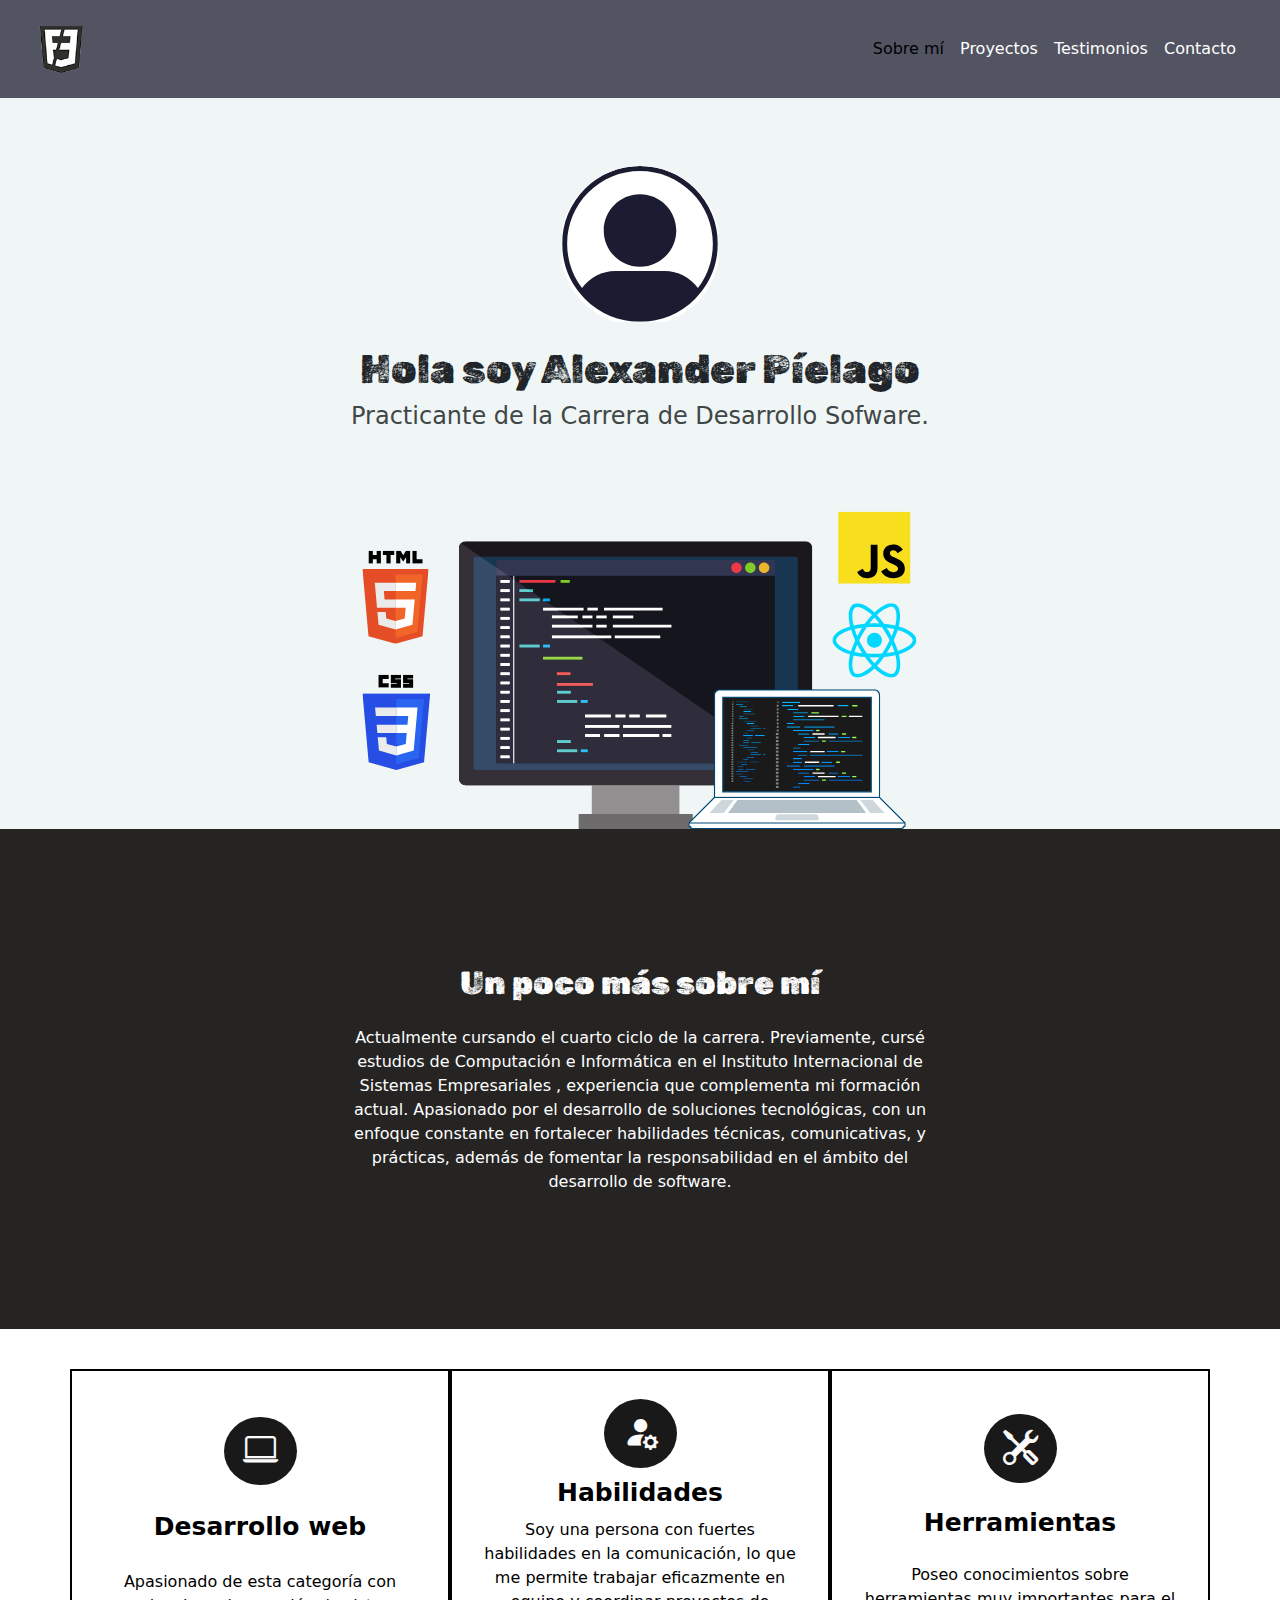
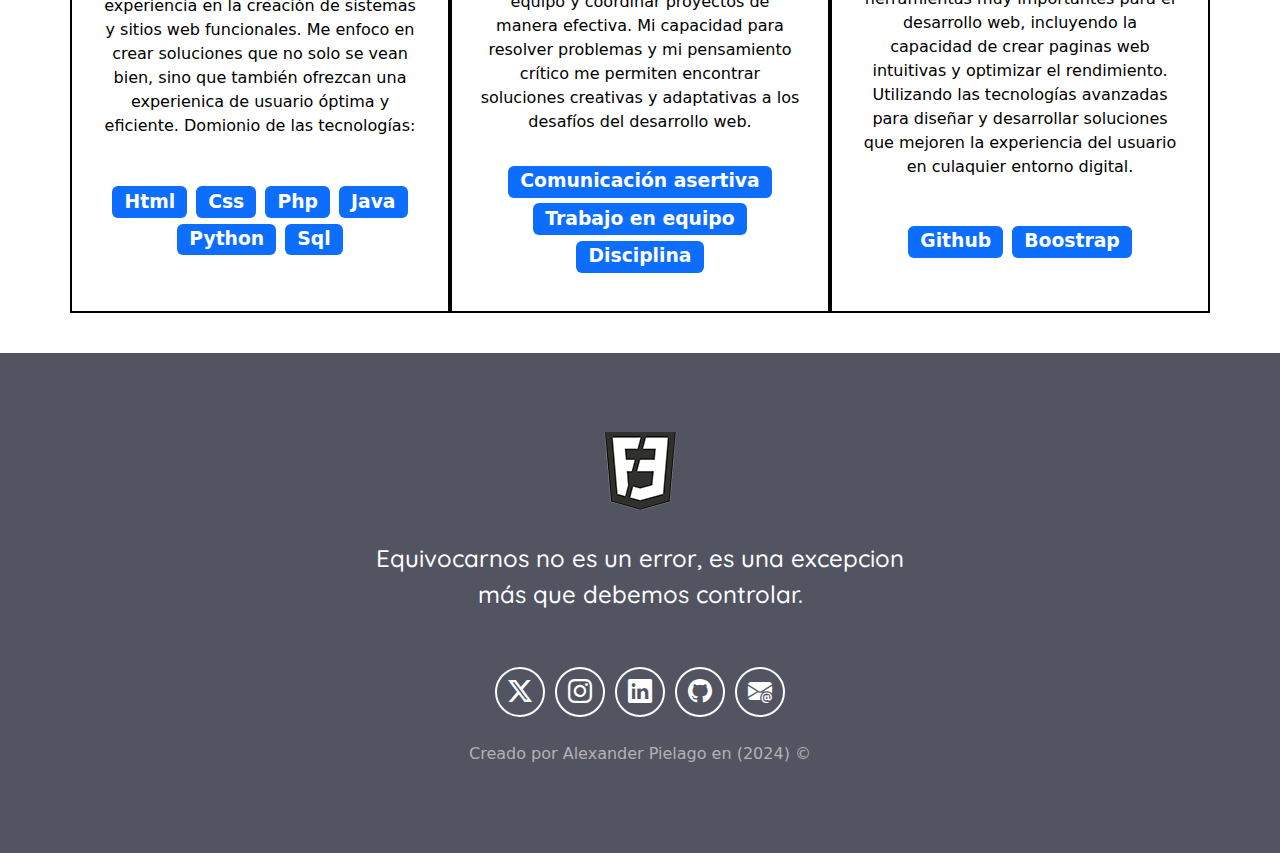
<file: index.html>
<!DOCTYPE html>
<html lang="en">

<head>
    <meta charset="UTF-8" />
    <meta name="viewport" content="width=device-width, initial-scale=1.0" />
    <meta name="author" content="Alexander Pielago">
    <meta property="og:title" content="Alexander Pielago | Portafolio de Proyectos">
    <meta property="og:description"
        content="Descubre mis proyectos más recientes en desarrollo web, artículos y software.">
    <meta property="og:image" content="URL-de-tu-imagen-destacada">

    <title>Alexander Pielago | Portafolio de proyectos</title>
    <!-- Favicon -->
    <link rel="icon" type="image/x-icon" href="recursos/ic.jpg" />
    <!-- Boostrap -->
    <link href="https://cdn.jsdelivr.net/npm/bootstrap@5.3.3/dist/css/bootstrap.min.css" rel="stylesheet"
        integrity="sha384-QWTKZyjpPEjISv5WaRU9OFeRpok6YctnYmDr5pNlyT2bRjXh0JMhjY6hW+ALEwIH" crossorigin="anonymous" />
    <!-- Estilo de letra -->
    <link rel="preconnect" href="https://fonts.googleapis.com">
    <link rel="preconnect" href="https://fonts.gstatic.com" crossorigin>
    <link href="https://fonts.googleapis.com/css2?family=Quicksand:wght@300..700&family=Rubik+Dirt&family=Share+Tech+Mono&display=swap" rel="stylesheet">
    <!-- Icons de Boostrap -->
    <link rel="stylesheet" href="https://cdn.jsdelivr.net/npm/bootstrap-icons@1.11.3/font/bootstrap-icons.min.css">
    <!-- CSS  -->
    <link rel="stylesheet" href="css/style.css" />
</head>

<body>
    <!-- Barra de navegación -->
    <nav class="navbar navbar-expand-md ">
        <div class="container-fluid">
            <!-- Botón de barra a la izquierda -->
            <button class="navbar-toggler me-auto bton" type="button" data-bs-toggle="collapse"
                data-bs-target="#navbar-toggler" aria-controls="navbar-toggler" aria-expanded="false"
                aria-label="Toggle navigation">
                <span class="navbar-toggler-icon"></span>
            </button>

            <!-- Logo alineado al centro o derecha -->
            <a class="navbar-brand ms-auto custom" href="#">
                <img src="recursos/log.png" alt="Logo de la pagina web">
            </a>

            <!-- Menú de navegación -->
            <div class="collapse navbar-collapse" id="navbar-toggler">
                <ul class="navbar-nav ms-auto">
                    <li class="nav-item ">
                        <a class="nav-link  active" href="index.html">Sobre mí</a>
                    </li>
                    <li class="nav-item">
                        <a class="nav-link" href="Proyectos.html">Proyectos</a>
                    </li>
                    <li class="nav-item">
                        <a class="nav-link" href="#">Testimonios</a>
                    </li>
                    <li class="nav-item">
                        <a class="nav-link" href="#">Contacto</a>
                    </li>
                </ul>
            </div>
        </div>
    </nav>
    <!------------------------------------------------------>
    <!-- Seccion Principal -->
    <section class="hero align-items-stretch">
        <div class="hero-principal">
            <img class="img-hero rounded-circle" src="imagenes/imagenes-desarrolladores/desarrollador-ejemplo.svg"
                alt="Foto Mía">
            <h1>Hola soy Alexander Píelago</h1>
            <h2>Practicante de la Carrera de Desarrollo Sofware.</h2>
            
        </div>
        <div class="hero-inferior">
            <img class="hero-inferior-image img-fluid" src="imagenes/hero-inferior.svg"
                alt="Monitos, laptos y logos de HTML">
        </div>
    </section>
    <!-- Sobre Mi -->
    <section class="sobre-mi">
        <div class="contenedor">

            <h2 class="seccion-titulo">Un poco más sobre mí</h2>
            <p class="parrafo-texto">Actualmente cursando el cuarto ciclo de la carrera. Previamente, cursé estudios de Computación e Informática en el Instituto Internacional de Sistemas Empresariales , experiencia que complementa mi formación actual. Apasionado por el desarrollo de soluciones tecnológicas, con un enfoque constante en fortalecer habilidades técnicas, comunicativas, y prácticas, además de fomentar la responsabilidad en el ámbito del desarrollo de software.</p>
        </div>
    </section>
    <!-- Experiencia -->
    <section class="experiencia seccion-clara">
        <div class="container text-center">
            <div class="row">
                <!-- Desarrollo Web -->
                <div class="col-12 col-md-4 column">
                    <i class="bi bi-laptop"></i>
                    <h5 class="title">Desarrollo web</h5>
                    <p> Apasionado de esta categoría con experiencia en la creación de sistemas y sitios web funcionales. Me enfoco en crear soluciones que no solo se vean bien, sino que también ofrezcan una experienica de usuario óptima y eficiente. Domionio de las tecnologías: </p>
                    <div class="badges-contenedor">
                        <span class="badge text-bg-primary">Html</span>
                        <span class="badge text-bg-primary">Css</span>
                        <span class="badge text-bg-primary">Php</span>
                        <span class="badge text-bg-primary">Java</span>
                        <span class="badge text-bg-primary">Python</span>
                        <span class="badge text-bg-primary">Sql</span>
                    </div>
                </div>
                <!-- Habilidades -->
                <div class="col-12 col-md-4 column">
                    <i class="bi bi-person-fill-gear"></i>
                    <h5 class="title">Habilidades</h5>
                    <p> Soy una persona con fuertes habilidades en la comunicación, lo que me permite trabajar eficazmente en equipo y coordinar proyectos de manera efectiva. Mi capacidad para resolver problemas y mi pensamiento crítico me permiten encontrar soluciones creativas y adaptativas a los desafíos del desarrollo web.</p>
                    <div class="badges-contenedor">
                        <span class="badge text-bg-primary">Comunicación asertiva</span>
                        <span class="badge text-bg-primary">Trabajo en equipo</span>
                        <span class="badge text-bg-primary">Disciplina</span>
                    </div>
                </div>
                <!-- Herramientas -->
                <div class="col-12 col-md-4 column">
                    <i class="bi bi-tools"></i>
                    <h5 class="title">Herramientas</h5>
                    <p>Poseo conocimientos sobre herramientas muy importantes para el desarrollo web, incluyendo la capacidad de crear paginas web intuitivas y optimizar el rendimiento. Utilizando las tecnologías avanzadas para diseñar y desarrollar soluciones que mejoren la experiencia del usuario en culaquier entorno digital.</p>
                    <div class="badges-contenedor">
                        <span class="badge text-bg-primary">Github</span>
                        <span class="badge text-bg-primary">Boostrap</span>
                    </div>
                </div>
            </div>
        </div>
    </section>
    
    <footer class="oscuro d-flex align-items-center
    flex-column justify-content-center">
        <img src="recursos/log.png" alt="Logo de potrtafolio" class="footer-img">
        <p class="footer-texto text-center">Equivocarnos no es un error, es una excepcion <br> más que debemos controlar.</p>
        <div class="icons-redes d-flex flex-wrap align-items-center justify-content-center">
            <a href="" target="_blank" rel="noopener noreferrer">
                <i class="bi bi-twitter-x"></i>
            </a>
            <a href="" target="_blank" rel="noopener noreferrer">
                <i class="bi bi-instagram"></i>
            </a>
            <a href="" target="_blank" rel="noopener noreferrer">
                <i class="bi bi-linkedin"></i>
            </a>
            <a href="" target="_blank" rel="noopener noreferrer">
                <i class="bi bi-github"></i>
            </a>
            <a href="mailto:ejemplo@gmail.com" target="_blank" rel="noopener noreferrer">
                <i class="bi bi-envelope-at-fill"></i>
            </a>
        </div>
        <div class="derechos">Creado por Alexander Pielago en (2024) &copy;</div>

    </footer>
    <script src="https://cdn.jsdelivr.net/npm/bootstrap@5.3.3/dist/js/bootstrap.bundle.min.js"
        integrity="sha384-YvpcrYf0tY3lHB60NNkmXc5s9fDVZLESaAA55NDzOxhy9GkcIdslK1eN7N6jIeHz"
        crossorigin="anonymous"></script>
</body>

</html>
</file>
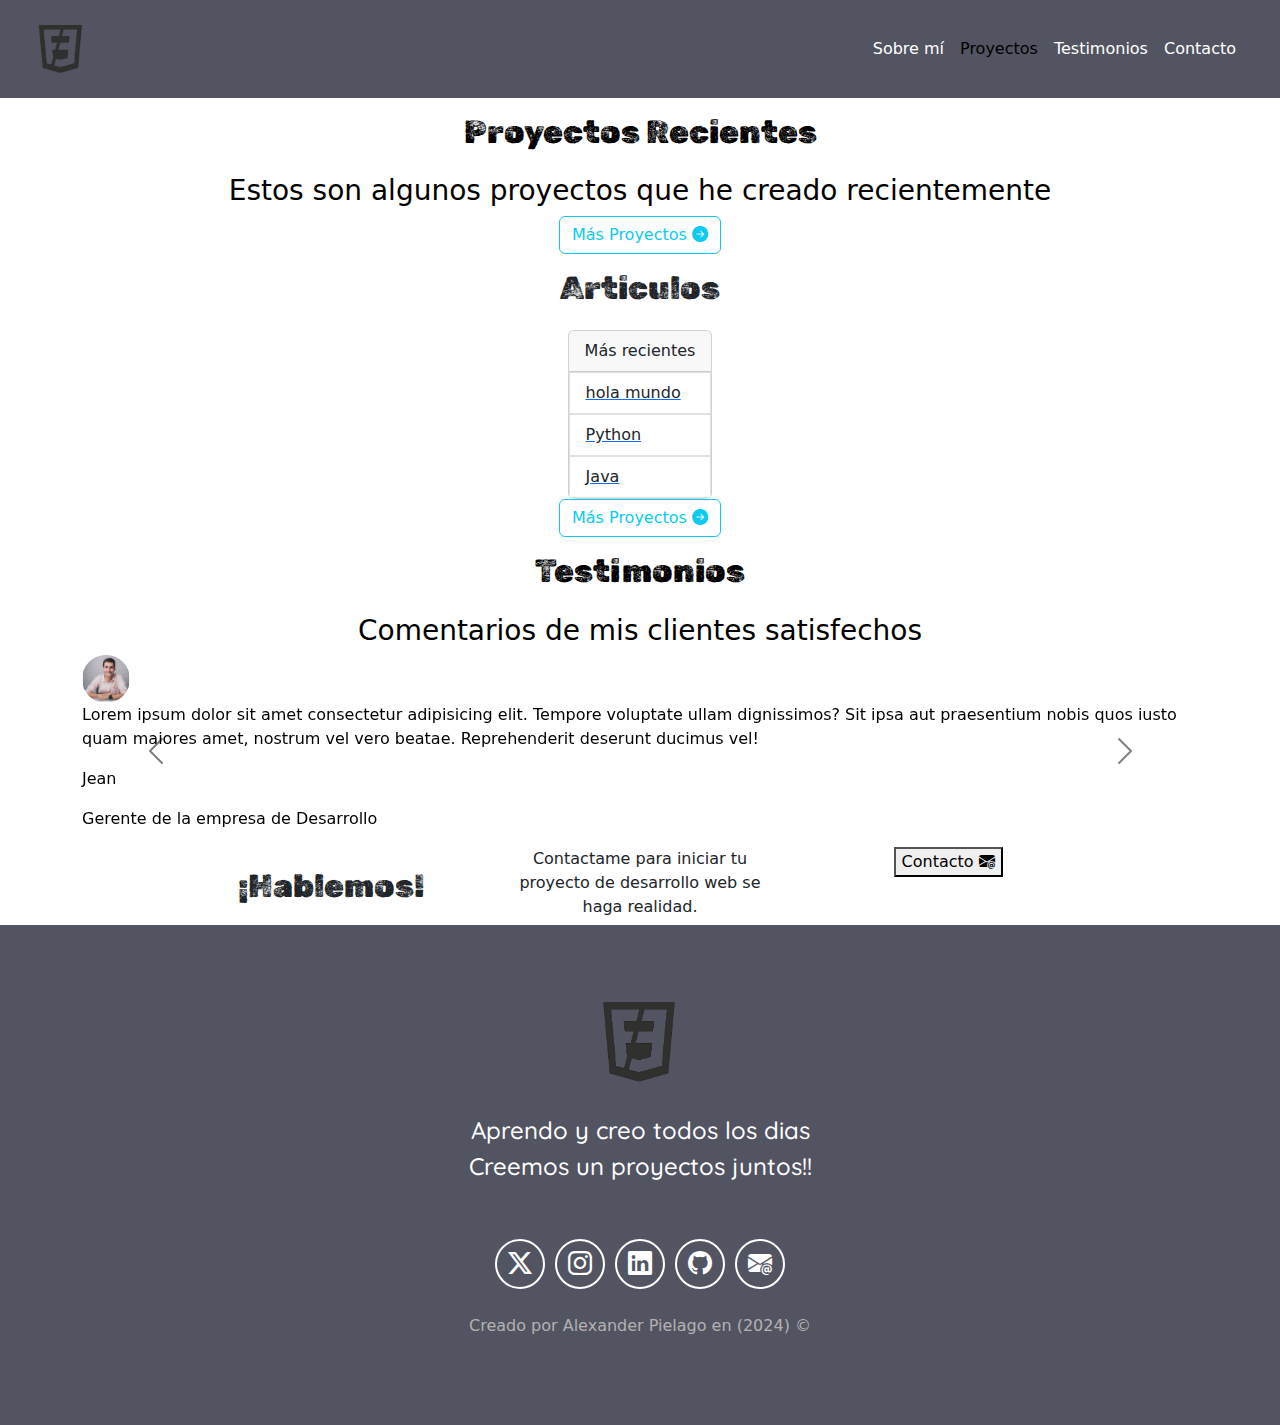
<file: Aritulos.html>
<!DOCTYPE html>
<html lang="en">

<head>
    <meta charset="UTF-8" />
    <meta name="viewport" content="width=device-width, initial-scale=1.0" />
    <meta name="author" content="Alexander Pielago">
    <meta property="og:title" content="Alexander Pielago | Portafolio de Proyectos">
    <meta property="og:description"
        content="Descubre mis proyectos más recientes en desarrollo web, artículos y software.">
    <meta property="og:image" content="URL-de-tu-imagen-destacada">

    <title>Alexander Pielago | Portafolio de proyectos</title>
    <!-- Favicon -->
    <link rel="icon" type="image/x-icon" href="recursos/ic.jpg" />
    <!-- Boostrap -->
    <link href="https://cdn.jsdelivr.net/npm/bootstrap@5.3.3/dist/css/bootstrap.min.css" rel="stylesheet"
    integrity="sha384-QWTKZyjpPEjISv5WaRU9OFeRpok6YctnYmDr5pNlyT2bRjXh0JMhjY6hW+ALEwIH" crossorigin="anonymous" />
    <!-- Estilo de letra -->
    <link rel="preconnect" href="https://fonts.googleapis.com">
    <link rel="preconnect" href="https://fonts.gstatic.com" crossorigin>
    <link href="https://fonts.googleapis.com/css2?family=Quicksand:wght@300..700&family=Rubik+Dirt&family=Share+Tech+Mono&display=swap" rel="stylesheet">
    <!-- Icons de Boostrap -->
    <link rel="stylesheet" href="https://cdn.jsdelivr.net/npm/bootstrap-icons@1.11.3/font/bootstrap-icons.min.css">
    <!-- CSS  -->
    <link rel="stylesheet" href="css/style.css" />
</head>

<body>
    <!-- Barra de navegación -->
    <nav class="navbar navbar-expand-md ">
        <div class="container-fluid">
            <!-- Botón de barra a la izquierda -->
            <button class="navbar-toggler me-auto" type="button" data-bs-toggle="collapse"
                data-bs-target="#navbar-toggler" aria-controls="navbar-toggler" aria-expanded="false"
                aria-label="Toggle navigation">
                <span class="navbar-toggler-icon"></span>
            </button>

            <!-- Logo alineado al centro o derecha -->
            <a class="navbar-brand ms-auto custom" href="#">
                <img src="recursos/icono.png" alt="Logo de la pagina web">
            </a>

            <!-- Menú de navegación -->
            <div class="collapse navbar-collapse" id="navbar-toggler">
                <ul class="navbar-nav ms-auto">
                    <li class="nav-item">
                        <a class="nav-link" aria-current="page" href="index.html">Sobre mí</a>
                    </li>
                    <li class="nav-item">
                        <a class="nav-link active" href="Proyectos.html">Proyectos</a>
                    </li>
                    <li class="nav-item">
                        <a class="nav-link" href="#">Testimonios</a>
                    </li>
                    <li class="nav-item">
                        <a class="nav-link" href="#">Contacto</a>
                    </li>
                </ul>
            </div>
        </div>
    </nav>
    <!------------------------------------------------------>
<!-- Proyectos -->
<section class="recientes-proyectos seccion-clara d-flex flex-column">
    <h2 class="seccion-titulo text-negro">Proyectos Recientes</h2>
    <h3 class="seccion-descripcion">Estos son algunos proyectos que he creado recientemente</h3>
    <!-- Galeria de Proyectos -->
    
    </div>
    <a href="" target="_blank" rel="noopener noreferrer">
        <button type="button" class="btn btn-outline-info" title="Más Proyectos">Más Proyectos
            <i class="bi bi-arrow-right-circle-fill"></i>
        </button>
    </a>
</section>
<!-- Articulos -->
<section class="articulos justify-content-start">
    <h2 class="seccion-titulo">Articulos</h2>
    <div class="card">
        <div class="card-header">
            Más recientes
        </div>
        <ul class="list-group list-group-flush">
            <a href="" target="_blank" rel="noopener noreferrer">
                <li class="list-group-item">hola mundo</li>
            </a>

            <a href="" target="_blank" rel="noopener noreferrer">
                <li class="list-group-item">Python</li>
            </a>

            <a href="" target="_blank" rel="noopener noreferrer">
                <li class="list-group-item">Java</li>
            </a>
        </ul>
    </div>
    <a href="" target="_blank" rel="noopener noreferrer">
        <button type="button" class="btn btn-outline-info" title="Más Proyectos">Más Proyectos
            <i class="bi bi-arrow-right-circle-fill"></i>
        </button>
    </a>
</section>
<!-- Testimonios -->
<section class="testimonios seccion-clara">
    <div class="test">
    <h2 class="seccion-titulo text-center">Testimonios</h2>
    <h3 class="seccion-descripcion text-center">Comentarios de mis clientes satisfechos</h3>
</div>
    <!-- Carrusel -->
    <div id="carouselExample" class="carousel carousel-dark slide">
        <div class="carousel-inner">
            <div class="carousel-item active">
                <div class="container">
                    <img class="text-img rounded-circle" src="imagenes/cliente1.svg" alt="Foto o imagen de Jean" id="textimonio-img">
                    <p class="testimonio-texto">
                        Lorem ipsum dolor sit amet consectetur adipisicing elit. Tempore voluptate ullam dignissimos? Sit ipsa aut praesentium nobis quos iusto quam maiores amet, nostrum vel vero beatae. Reprehenderit deserunt ducimus vel!
                    </p>
                    <div class="testimonio-info">
                        <p class="cliente">Jean</p>
                        <p class="cargo">Gerente de la empresa de Desarrollo</p>
                    </div>
                </div>
            </div>
            <div class="carousel-item">
                <div class="container">
                    <img class="textimonio-img rounded-circle" src="imagenes/cliente2.svg" alt="Foto o imagen de Jean">
                    <p class="testimonio-texto">
                        Lorem ipsum dolor sit amet consectetur adipisicing elit. Tempore voluptate ullam dignissimos? Sit ipsa aut praesentium nobis quos iusto quam maiores amet, nostrum vel vero beatae. Reprehenderit deserunt ducimus vel!
                    </p>
                    <div class="testimonio-info">
                        <p class="cliente">Jean</p>
                        <p class="cargo">Gerente de la empresa de Desarrollo</p>
                    </div>
                </div>
            </div>
            <div class="carousel-item">
                <div class="container">
                    <img class="textimonio-img rounded-circle" src="imagenes/cliente3.svg"alt="Foto o imagen de Jean">
                    <p class="testimonio-texto">
                        Lorem ipsum dolor sit amet consectetur adipisicing elit. Tempore voluptate ullam dignissimos? Sit ipsa aut praesentium nobis quos iusto quam maiores amet, nostrum vel vero beatae. Reprehenderit deserunt ducimus vel!
                    </p>
                    <div class="testimonio-info">
                        <p class="cliente">Jean</p>
                        <p class="cargo">Gerente de la empresa de Desarrollo</p>
                    </div>
                </div>
            </div>
        </div>
        <button class="carousel-control-prev" type="button" data-bs-target="#carouselExample" data-bs-slide="prev">
            <span class="carousel-control-prev-icon" aria-hidden="true"></span>
            <span class="visually-hidden">Previous</span>
        </button>
        <button class="carousel-control-next" type="button" data-bs-target="#carouselExample" data-bs-slide="next">
            <span class="carousel-control-next-icon" aria-hidden="true"></span>
            <span class="visually-hidden">Next</span>
        </button>
    </div>
    <div id="testimonios-carrusel" class="carousel slide" data-bs-ride="carousel">

    </div>

</section>
<!-- Contactos -->
<section class="contacto">
    <div class="container">
        <div class="container text-center d-flex justify-content-center rectangulo">
            <div class="row">
                <div class="col-12 col-md-4 seccion-titulo">
                    ¡Hablemos!
                </div>
                <div class="col-12 col-md-4 description">
                    Contactame para iniciar tu proyecto de desarrollo web se haga realidad.
                </div>
                <div class="col-12 col-md-4">
                    <a href="mailto:alexander@gmail.com">
                        <button type="buton">
                            Contacto
                            <i class="bi bi-envelope-at-fill"></i>
                        </button>
                    </a>
                </div>
            </div>
        </div>
    </div>
</section>
    <!------------------------------------------------------>
    <!-- footer -->
    <footer class="oscuro d-flex align-items-center
    flex-column justify-content-center">
        <img src="recursos/icono.png" alt="Logo de potrtafolio" class="footer-img">
        <p class="footer-texto text-center">Aprendo y creo todos los dias <br>Creemos un proyectos juntos!!</p>
        <div class="icons-redes d-flex flex-wrap align-items-center justify-content-center">
            <a href="" target="_blank" rel="noopener noreferrer">
                <i class="bi bi-twitter-x"></i>
            </a>
            <a href="" target="_blank" rel="noopener noreferrer">
                <i class="bi bi-instagram"></i>
            </a>
            <a href="" target="_blank" rel="noopener noreferrer">
                <i class="bi bi-linkedin"></i>
            </a>
            <a href="" target="_blank" rel="noopener noreferrer">
                <i class="bi bi-github"></i>
            </a>
            <a href="mailto:ejemplo@gmail.com" target="_blank" rel="noopener noreferrer">
                <i class="bi bi-envelope-at-fill"></i>
            </a>
        </div>
        <div class="derechos">Creado por Alexander Pielago en (2024) &copy;</div>

    </footer>
    <script src="https://cdn.jsdelivr.net/npm/bootstrap@5.3.3/dist/js/bootstrap.bundle.min.js"
        integrity="sha384-YvpcrYf0tY3lHB60NNkmXc5s9fDVZLESaAA55NDzOxhy9GkcIdslK1eN7N6jIeHz"
        crossorigin="anonymous"></script>
</body>
</html>
</file>
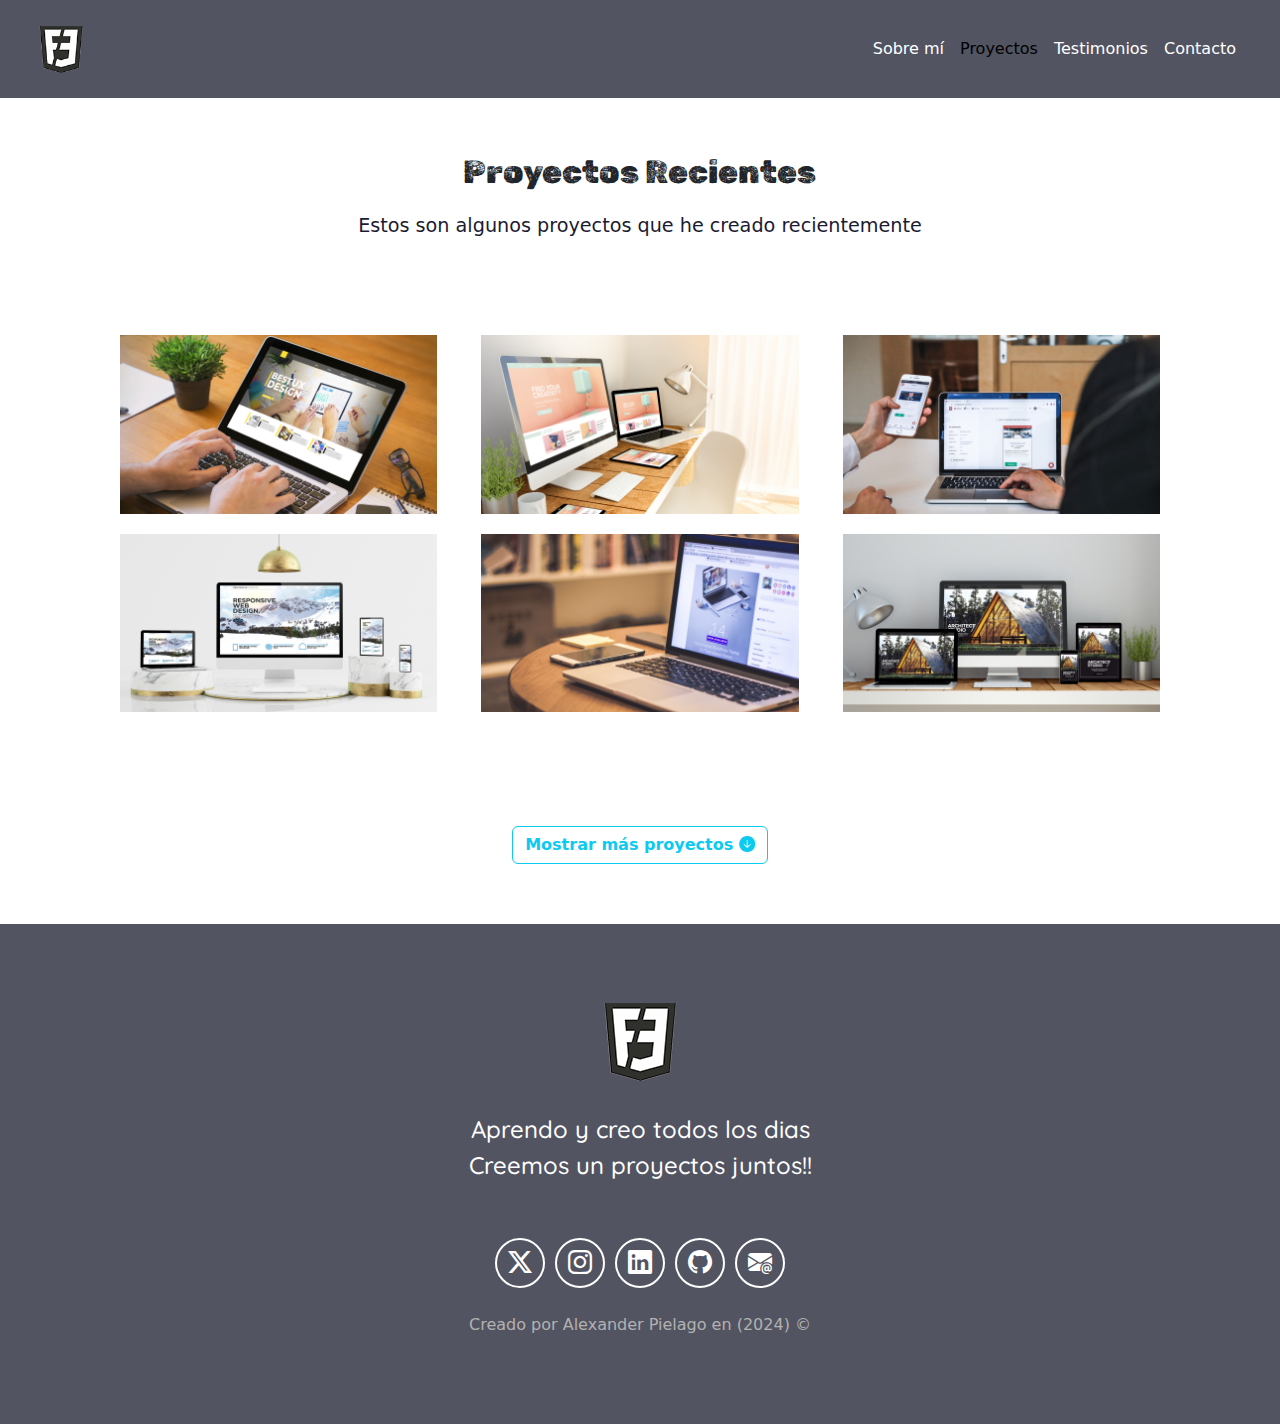
<file: Proyectos.html>
<!DOCTYPE html>
<html lang="en">

<head>
    <meta charset="UTF-8" />
    <meta name="viewport" content="width=device-width, initial-scale=1.0" />
    <meta name="author" content="Alexander Pielago" />
    <meta property="og:title" content="Alexander Pielago | Portafolio de Proyectos" />
    <meta property="og:description"
        content="Descubre mis proyectos más recientes en desarrollo web, artículos y software." />
    <meta property="og:image" content="URL-de-tu-imagen-destacada" />

    <title>Alexander Pielago | Portafolio de proyectos</title>
    <!-- Favicon -->
    <link rel="icon" type="image/x-icon" href="recursos/ic.jpg" />
    <!-- Boostrap -->
    <link href="https://cdn.jsdelivr.net/npm/bootstrap@5.3.3/dist/css/bootstrap.min.css" rel="stylesheet"
        integrity="sha384-QWTKZyjpPEjISv5WaRU9OFeRpok6YctnYmDr5pNlyT2bRjXh0JMhjY6hW+ALEwIH" crossorigin="anonymous" />
    <!-- Estilo de letra -->
    <link rel="preconnect" href="https://fonts.googleapis.com" />
    <link rel="preconnect" href="https://fonts.gstatic.com" crossorigin />
    <link
        href="https://fonts.googleapis.com/css2?family=Quicksand:wght@300..700&family=Rubik+Dirt&family=Share+Tech+Mono&display=swap"
        rel="stylesheet" />
    <!-- Icons de Boostrap -->
    <link rel="stylesheet" href="https://cdn.jsdelivr.net/npm/bootstrap-icons@1.11.3/font/bootstrap-icons.min.css" />
    <!-- CSS  -->
    <link rel="stylesheet" href="css/proyectos.css" />
</head>

<body>
    <!-- Barra de navegación -->
    <nav class="navbar navbar-expand-md">
        <div class="container-fluid">
            <!-- Botón de barra a la izquierda -->
            <button class="navbar-toggler me-auto" type="button" data-bs-toggle="collapse"
                data-bs-target="#navbar-toggler" aria-controls="navbar-toggler" aria-expanded="false"
                aria-label="Toggle navigation">
                <span class="navbar-toggler-icon"></span>
            </button>

            <!-- Logo alineado al centro o derecha -->
            <a class="navbar-brand ms-auto custom" href="#">
                <img src="recursos/log.png" alt="Logo de la pagina web" />
            </a>

            <!-- Menú de navegación -->
            <div class="collapse navbar-collapse" id="navbar-toggler">
                <ul class="navbar-nav ms-auto">
                    <li class="nav-item">
                        <a class="nav-link" aria-current="page" href="index.html">Sobre mí</a>
                    </li>
                    <li class="nav-item">
                        <a class="nav-link active" href="Proyectos.html">Proyectos</a>
                    </li>
                    <li class="nav-item">
                        <a class="nav-link" href="#">Testimonios</a>
                    </li>
                    <li class="nav-item">
                        <a class="nav-link" href="#">Contacto</a>
                    </li>
                </ul>
            </div>
        </div>
    </nav>
    <!------------------------------------------------------>
   <!-- Proyectos -->
<section class="recientes-proyectos seccion-clara d-flex flex-column">
    <div class="tit">
        <h2 class="seccion-titulo text-negro">Proyectos Recientes</h2>
        <h3 class="seccion-descripcion">
            Estos son algunos proyectos que he creado recientemente
        </h3>
    </div>
    <!-- Galería de Proyectos -->
    <div class="container text-center proyectos-container">
        <div class="row">
            <!-- Proyecto 1 -->
            <div class="col-12 col-md-6 col-lg-4">
                <div class="proyecto">
                    <img src="imagenes/proyecto1.png" alt="Proyecto 1">
                    <div class="overlay">
                        <p>Proyecto 1</p>
                        <div class="icons-contenedor">
                            <a href="https://github.com/github" target="_blank" rel="noopener noreferrer">
                                <i class="bi bi-github"></i></a>
                            <a href="" target="_blank" rel="noopener noreferrer"><i
                                    class="bi bi-camera-reels-fill"></i></a>
                        </div>
                    </div>
                </div>
            </div>
            <!-- Proyecto 2 -->
            <div class="col-12 col-md-6 col-lg-4">
                <div class="proyecto">
                    <img src="imagenes/proyecto2.png" alt="Proyecto 1">
                    <div class="overlay">
                        <p>Proyecto 2</p>
                        <div class="icons-contenedor">
                            <a href="https://github.com/github" target="_blank" rel="noopener noreferrer">
                                <i class="bi bi-github"></i></a>
                            <a href="" target="_blank" rel="noopener noreferrer"><i
                                    class="bi bi-camera-reels-fill"></i></a>
                        </div>
                    </div>
                </div>
            </div>
            <!-- Proyecto 3 -->
            <div class="col-12 col-md-6 col-lg-4">
                <div class="proyecto">
                    <img src="imagenes/proyecto3.png" alt="Proyecto 1">
                    <div class="overlay">
                        <p>Proyecto 3</p>
                        <div class="icons-contenedor">
                            <a href="https://github.com/github" target="_blank" rel="noopener noreferrer">
                                <i class="bi bi-github"></i></a>
                            <a href="" target="_blank" rel="noopener noreferrer"><i
                                    class="bi bi-camera-reels-fill"></i></a>
                        </div>
                    </div>
                </div>
            </div>
            <!-- Proyecto 4 -->
            <div class="col-12 col-md-6 col-lg-4">
                <div class="proyecto">
                    <img src="imagenes/proyecto4.png" alt="Proyecto 1">
                    <div class="overlay">
                        <p>Proyecto 4 </p>
                        <div class="icons-contenedor">
                            <a href="https://github.com/github" target="_blank" rel="noopener noreferrer">
                                <i class="bi bi-github"></i></a>
                            <a href="" target="_blank" rel="noopener noreferrer"><i
                                    class="bi bi-camera-reels-fill"></i></a>
                        </div>
                    </div>
                </div>
            </div>
            <!-- Proyecto 5 -->
            <div class="col-12 col-md-6 col-lg-4">
                <div class="proyecto">
                    <img src="imagenes/proyecto5.png" alt="Proyecto 1">
                    <div class="overlay">
                        <p>Proyecto 5</p>
                        <div class="icons-contenedor">
                            <a href="https://github.com/github" target="_blank" rel="noopener noreferrer">
                                <i class="bi bi-github"></i></a>
                            <a href="" target="_blank" rel="noopener noreferrer"><i
                                    class="bi bi-camera-reels-fill"></i></a>
                        </div>
                    </div>
                </div>
            </div>
            <!-- Proyecto 6 -->
            <div class="col-12 col-md-6 col-lg-4">
                <div class="proyecto">
                    <img src="imagenes/proyecto6.png" alt="Proyecto 1">
                    <div class="overlay">
                        <p>Proyecto 6</p>
                        <div class="icons-contenedor">
                            <a href="https://github.com/github" target="_blank" rel="noopener noreferrer">
                                <i class="bi bi-github"></i></a>
                            <a href="" target="_blank" rel="noopener noreferrer"><i
                                    class="bi bi-camera-reels-fill"></i></a>
                        </div>
                    </div>
                </div>
            </div>
        </div>

        <!-- Proyectos adicionales envueltos en un contenedor colapsable -->
        <div class="collapse" id="moreProjects">
            <div class="row">
                <!-- Proyecto 1 -->
                <div class="col-12 col-md-6 col-lg-4">
                    <div class="proyecto">
                        <img src="imagenes/proyecto1.png" alt="Proyecto 1">
                        <div class="overlay">
                            <p>Proyecto 1</p>
                            <div class="icons-contenedor">
                                <a href="https://github.com/github" target="_blank" rel="noopener noreferrer">
                                    <i class="bi bi-github"></i></a>
                                <a href="" target="_blank" rel="noopener noreferrer"><i
                                        class="bi bi-camera-reels-fill"></i></a>
                            </div>
                        </div>
                    </div>
                </div>
                <!-- Proyecto 2 -->
                <div class="col-12 col-md-6 col-lg-4">
                    <div class="proyecto">
                        <img src="imagenes/proyecto2.png" alt="Proyecto 1">
                        <div class="overlay">
                            <p>Proyecto 2</p>
                            <div class="icons-contenedor">
                                <a href="https://github.com/github" target="_blank" rel="noopener noreferrer">
                                    <i class="bi bi-github"></i></a>
                                <a href="" target="_blank" rel="noopener noreferrer"><i
                                        class="bi bi-camera-reels-fill"></i></a>
                            </div>
                        </div>
                    </div>
                </div>
                <!-- Proyecto 3 -->
                <div class="col-12 col-md-6 col-lg-4">
                    <div class="proyecto">
                        <img src="imagenes/proyecto3.png" alt="Proyecto 1">
                        <div class="overlay">
                            <p>Proyecto 3</p>
                            <div class="icons-contenedor">
                                <a href="https://github.com/github" target="_blank" rel="noopener noreferrer">
                                    <i class="bi bi-github"></i></a>
                                <a href="" target="_blank" rel="noopener noreferrer"><i
                                        class="bi bi-camera-reels-fill"></i></a>
                            </div>
                        </div>
                    </div>
                </div>
                <!-- Proyecto 4 -->
                <div class="col-12 col-md-6 col-lg-4">
                    <div class="proyecto">
                        <img src="imagenes/proyecto4.png" alt="Proyecto 1">
                        <div class="overlay">
                            <p>Proyecto 4 </p>
                            <div class="icons-contenedor">
                                <a href="https://github.com/github" target="_blank" rel="noopener noreferrer">
                                    <i class="bi bi-github"></i></a>
                                <a href="" target="_blank" rel="noopener noreferrer"><i
                                        class="bi bi-camera-reels-fill"></i></a>
                            </div>
                        </div>
                    </div>
                </div>
                <!-- Proyecto 5 -->
                <div class="col-12 col-md-6 col-lg-4">
                    <div class="proyecto">
                        <img src="imagenes/proyecto5.png" alt="Proyecto 1">
                        <div class="overlay">
                            <p>Proyecto 5</p>
                            <div class="icons-contenedor">
                                <a href="https://github.com/github" target="_blank" rel="noopener noreferrer">
                                    <i class="bi bi-github"></i></a>
                                <a href="" target="_blank" rel="noopener noreferrer"><i
                                        class="bi bi-camera-reels-fill"></i></a>
                            </div>
                        </div>
                    </div>
                </div>
                <!-- Proyecto 6 -->
                <div class="col-12 col-md-6 col-lg-4">
                    <div class="proyecto">
                        <img src="imagenes/proyecto6.png" alt="Proyecto 1">
                        <div class="overlay">
                            <p>Proyecto 6</p>
                            <div class="icons-contenedor">
                                <a href="https://github.com/github" target="_blank" rel="noopener noreferrer">
                                    <i class="bi bi-github"></i></a>
                                <a href="" target="_blank" rel="noopener noreferrer"><i
                                        class="bi bi-camera-reels-fill"></i></a>
                            </div>
                        </div>
                    </div>
                </div>
            </div>
        </div>
    </div>

    <!-- Botón para expandir -->
    <button id="toggleProjectsButton" class="btn btn-outline-info mt-4" type="button" data-bs-toggle="collapse" data-bs-target="#moreProjects" aria-expanded="false" aria-controls="moreProjects">
        Mostrar más proyectos
        <i class="bi bi-arrow-down-circle-fill"></i>
    </button>
    <script>
    document.addEventListener('DOMContentLoaded', function () {
        const toggleButton = document.getElementById('toggleProjectsButton');
        const collapsible = document.getElementById('moreProjects');

        collapsible.addEventListener('shown.bs.collapse', function () {
            toggleButton.innerHTML = 'Ocultar proyectos <i class="bi bi-arrow-up-circle-fill"></i>';
        });

        collapsible.addEventListener('hidden.bs.collapse', function () {
            toggleButton.innerHTML = 'Mostrar más proyectos <i class="bi bi-arrow-down-circle-fill"></i>';
        });
    });
</script>
</section>

    <!------------------------------------------------------>
    <!-- footer -->
    <footer class="oscuro d-flex align-items-center flex-column justify-content-center">
        <img src="recursos/log.png" alt="Logo de potrtafolio" class="footer-img" />
        <p class="footer-texto text-center">
            Aprendo y creo todos los dias <br />Creemos un proyectos juntos!!
        </p>
        <div class="icons-redes d-flex flex-wrap align-items-center justify-content-center">
            <a href="" target="_blank" rel="noopener noreferrer">
                <i class="bi bi-twitter-x"></i>
            </a>
            <a href="" target="_blank" rel="noopener noreferrer">
                <i class="bi bi-instagram"></i>
            </a>
            <a href="" target="_blank" rel="noopener noreferrer">
                <i class="bi bi-linkedin"></i>
            </a>
            <a href="" target="_blank" rel="noopener noreferrer">
                <i class="bi bi-github"></i>
            </a>
            <a href="mailto:ejemplo@gmail.com" target="_blank" rel="noopener noreferrer">
                <i class="bi bi-envelope-at-fill"></i>
            </a>
        </div>
        <div class="derechos">Creado por Alexander Pielago en (2024) &copy;</div>
    </footer>
    <script src="https://cdn.jsdelivr.net/npm/bootstrap@5.3.3/dist/js/bootstrap.bundle.min.js"
        integrity="sha384-YvpcrYf0tY3lHB60NNkmXc5s9fDVZLESaAA55NDzOxhy9GkcIdslK1eN7N6jIeHz"
        crossorigin="anonymous"></script>
</body>

</html>
</file>
<file: css/style.css>
:root{
    --color-navbar: rgb(82, 84, 98);
    --color-hero:rgb(240, 245, 245);
}

body{
    margin: 0;
    padding: 0;
    font-size: 16px;
}
/*Barra de navegacion*/
.custom {
    display: inline-block; 
    width: 50px; 
    height: 50px; 
    box-sizing: border-box; 
    padding: 1px;
}

.custom img {
    display: flex;
    justify-content: right;
    width: 100%; 
    height: 100%; 
    object-fit: contain; 
}

.navbar{
    padding: 1.5rem;
    background-color: var(--color-navbar);
}
.navbar-collapse{
    align-items: center;
    justify-content: space-between;
    font-weight: 500;
}
.nav-link {
    color: #ffffff; 
    padding: 10px 15px;
    transition: all 0.3s ease;
}

.nav-link:hover {
    color: #000000; 
    transform: scale(1.2);
}

h1{
    font-size: 2.5rem;
    font-family: "Rubik Dirt", system-ui;
}

/*Estilos generales*/
section{
    display: flex;
    flex-direction: column;
    align-items: center;
    justify-content: center;
}
@media screen and (max-width:767px) {
    .navbar-toggler {
    border: 2px solid white;
    background-color: white;
    }
    
    .nav-link {
        color: #ffffff;
        padding: 10px 15px;
        transition: all 0.3s ease;
    }
    .nav-link:hover {
        color: rgb(0, 0, 0);
        transform: none;
    }
}




/*Seccion principal*/
.hero{
    background-color: var(--color-hero);
    min-height: 450px;
    text-align: center;
}
.hero-principal{
    padding: 3rem;
}
.img-hero{
    height: 200px;
    width: 200px;
    padding: 20px;
}
.hero-principal h2{
    font-size: 1.5rem;
    color: rgb(63, 71, 71);
}

/*Seccion sobre mi*/

.sobre-mi{
    color: white;
    background-color: rgb(37, 36, 35);
    height: 500px;
    padding: 10px;
}
.sobre-mi .contenedor{
    max-width: 600px;
    text-align: center;
}
.seccion-titulo{
    font-size: 2rem;
    padding: 15px 0;
    font-family: "Rubik Dirt", system-ui;
}

/*Experiencia*/
.experiencia{
    padding: 40px;
}
.experiencia .column{
    padding: 28px;
    border: 2px solid rgb(0, 0, 0) ;
    display: flex;
    flex-direction: column;
    align-items: center;
    justify-content: space-evenly;
    transition: all 0.2x ease-in;
}
.experiencia .column:hover{
    color: white;
    background-color: #1b1b32;
}
.seccion-clara{
    color: rgb(0, 0, 0);
    background-color: rgb(255, 255, 255);
}
.experiencia i {
    font-size: 2.2rem;
    color: rgb(251, 251, 251);
    background-color: rgb(26, 25, 25);
    padding: 8px 19px;
    border-radius: 50%;
}
.experiencia:hover i {
    color: rgb(0, 0, 0);
    background-color: rgb(255, 253, 253);
}
.experiencia .title{
    font-size: 25px;
    font-weight: bold;
    margin: 10px 0;
}
.badges-contenedor{
    font-size: 25px;
    font-weight: bold;
    margin: 10px 0;
}
.badges{
    margin: 5px;
}

/* FOoter */
footer{
    min-height: 500px;
    background-color: var(--color-navbar);
}
.footer-img{
    height: 80px;
    width: 80px;
    margin: 10px;
}
.footer-texto{
    font-size: 1.5rem;
    padding: 20px;
    margin-bottom: 30px;
    font-family: "Quicksand", sans-serif;
    font-weight: 500;
    color: white;
}
.icons-redes a{
    width: 50px;
    height: 50px;
    display: flex;
    align-items: center;
    justify-content: center;
    padding: 2px;
    margin: 5px;
    border: 2.5px solid white;
    border-radius: 50%;
    transition: all 0.2s ease-in;
}
.icons-redes i{
    color: white;
    font-size: 1.5rem;
    transition: all 0.2s ease-in;
}
.icons-redes a:hover{
    background-color: white;
    border: 2px solid rgb(10, 28, 74);
}
.icons-redes a:hover i {
    color: var(--color-navbar);
}
.derechos{
    font-size: 1rem;
    color: #b3b1b1;
    padding: 20px;
}

/*Adaptables*/
@media screen and (min-width:700px) {
    .hero-inferior-image{
        max-width: 600px;
    }
    
}
@media screen and (max-width:400px){
    .overlay p{
        font-size: 18px;
    }
    .overlay i{
        font-size: 20px;
        margin: 10px;
    }
    .recientes-proyectos{
        text-align: center;
    }
    
}
@media screen and (max-width:500px){
    .testimonio-texto{
        margin-top: 10px;
        font-size: 12px;
    }
    .contacto .description{
        color: white;
        font-size: 0.8rem;
    }
    .contacto button{
        margin: 15px;
        border-radius: 100px;
        transition: all 0.2s ease-in-out;
    }
    .seccion-titulo{
        font-size: 1.5rem;
    }
    .contacto button i {
        color: white;
        font-size: 1.3rem;
        transition: all 0.2s ease-in-out;
    }
}
</file>
<file: css/proyectos.css>
:root{
    --color-navbar: rgb(82, 84, 98);
    --color-hero:rgb(240, 245, 245);
}

body{
    margin: 0;
    padding: 0;
    font-size: 16px;
}
/*Barra de navegacion*/
.custom {
    display: inline-block; 
    width: 50px; 
    height: 50px; 
    box-sizing: border-box; 
    padding: 1px;
}

.custom img {
    display: flex;
    justify-content: right;
    width: 100%; 
    height: 100%; 
    object-fit: contain; 
}

.navbar{
    padding: 1.5rem;
    background-color: var(--color-navbar);
}
.navbar-collapse{
    align-items: center;
    justify-content: space-between;
    font-weight: 500;
}
.nav-link {
    color: #ffffff; 
    padding: 10px 15px;
    transition: all 0.3s ease;
}

.nav-link:hover {
    color: #000000; 
    transform: scale(1.2);
}

h1{
    font-size: 2.5rem;
    font-family: "Rubik Dirt", system-ui;
}

/*Estilos generales*/
section{
    display: flex;
    flex-direction: column;
    align-items: center;
    justify-content: center;
}
@media screen and (max-width:767px) {
    .navbar-toggler {
    border: 2px solid white;
    background-color: white;
    }
    
    .nav-link {
        color: #ffffff;
        padding: 10px 15px;
        transition: all 0.3s ease;
    }
    .nav-link:hover {
        color: rgb(0, 0, 0);
        transform: none;
    }
}

/*Proyectos*/
.recientes-proyectos{
    padding:40px ;
}
.seccion-titulo{
    font-size: 2rem;
    padding: 15px 0;
    font-family: "Rubik Dirt", system-ui;
}
.tit{
    display: flex;
    flex-direction: column;
    align-items: center;
}
.texto-negro{
    color: black;
}
.texto-blanco{
    color:white;
}
.seccion-descripcion{
    font-size: 1.2rem;
    color: #1b1b32;
}
.recientes-proyectos img{
    height: 100%;
    width: 100%;
    padding: 10px;
    border-radius: 10px;
    display: block;
    transition: all 0.2s ease;
}
.proyectos-container{
    padding:40px;
    margin-top: 40px;
    margin-bottom: 40px;

    border-radius: 50px;
}
.overlay{
    transition: all 0.2s ease;
    opacity: 0;
    position: absolute;
    top: 50%;
    left: 50%;
    transform: translate(-50%,-50%);
    text-align: center;
}
.overlay p{
    font-size: 25px;
    font-weight: bold;
    margin-bottom: 0;
}
.overlay .icons-contenedor{
    display: flex;
    flex-direction: row;
    justify-content: center;
}
.overlay i{
    color: rgb(0, 0, 0);
    font-size: 35px;
    margin: 10px;
}
.proyecto{
    position: relative;
}
.proyecto:hover img{
    opacity: 0.2;
}
.proyecto:hover .overlay{
    opacity: 1;
}
.btn-outline-info{
    font-size: large1.1rem;
    margin: 20px;
    font-weight: bold;
}

/* FOoter */
footer{
    min-height: 500px;
    background-color: var(--color-navbar);
}
.footer-img{
    height: 80px;
    width: 80px;
    margin: 10px;
}
.footer-texto{
    font-size: 1.5rem;
    padding: 20px;
    margin-bottom: 30px;
    font-family: "Quicksand", sans-serif;
    font-weight: 500;
    color: white;
}
.icons-redes a{
    width: 50px;
    height: 50px;
    display: flex;
    align-items: center;
    justify-content: center;
    padding: 2px;
    margin: 5px;
    border: 2.5px solid white;
    border-radius: 50%;
    transition: all 0.2s ease-in;
}
.icons-redes i{
    color: white;
    font-size: 1.5rem;
    transition: all 0.2s ease-in;
}
.icons-redes a:hover{
    background-color: white;
    border: 2px solid rgb(10, 28, 74);
}
.icons-redes a:hover i {
    color: var(--color-navbar);
}
.derechos{
    font-size: 1rem;
    color: #b3b1b1;
    padding: 20px;
}

/*Adaptables*/
@media screen and (min-width:700px) {
    .hero-inferior-image{
        max-width: 600px;
    }
    
}
@media screen and (max-width:400px){
    .overlay p{
        font-size: 18px;
    }
    .overlay i{
        font-size: 20px;
        margin: 10px;
    }
    .recientes-proyectos{
        text-align: center;
    }
    
}
@media screen and (max-width:500px){
    .testimonio-texto{
        margin-top: 10px;
        font-size: 12px;
    }
    .contacto .description{
        color: white;
        font-size: 0.8rem;
    }
    .contacto button{
        margin: 15px;
        border-radius: 100px;
        transition: all 0.2s ease-in-out;
    }
    .seccion-titulo{
        font-size: 1.5rem;
    }
    .contacto button i {
        color: white;
        font-size: 1.3rem;
        transition: all 0.2s ease-in-out;
    }
}
</file>
